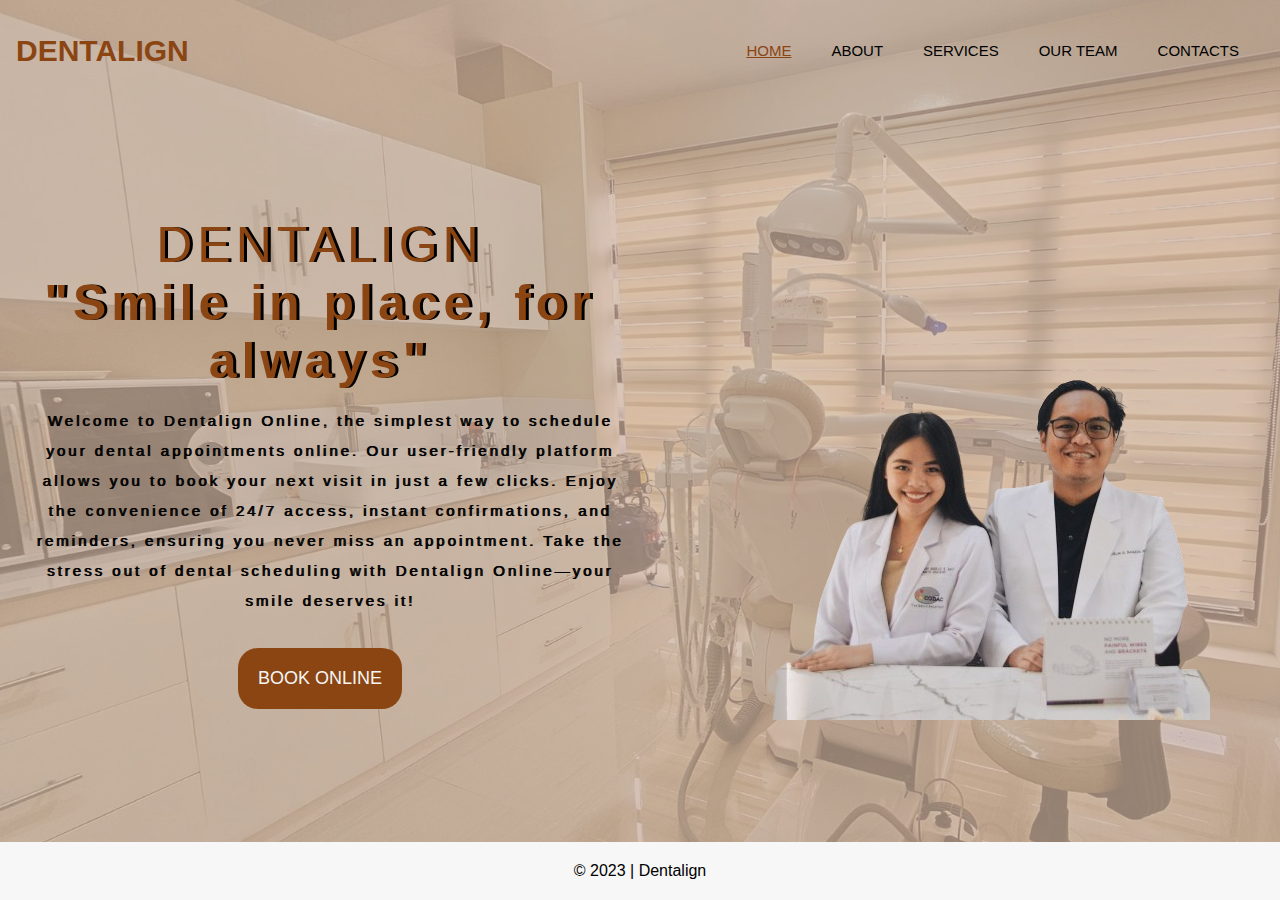
<file: Dentalign/index.html>
<!DOCTYPE html>
<html>
<head>
    <meta charset="utf-8">
    <meta name="viewport" content="width=device-width, initial-scale=1">
    <title>Dentalign | Home</title>
    <link rel="stylesheet" type="text/css" href="style.css">
</head>
<body>
    <div class="wrapper">
    <nav>
            <div class="logo">DENTALIGN</div>
            <ul class="navbar">
                <li><a href="index.html" class="home">Home</a></li>
                <li><a href="about.html"class="">About</a></li>
                <li><a href="services.html"class="">Services</a></li>
                <li><a href="team.html"class="">Our Team</a></li>
                <li><a href="contact.html"class="">Contacts</a></li>
            </ul>
    </nav>
    <header class="index-header">
        <div class="index-content">
            <h1><span>DENTALIGN</span><br />"Smile in place, for always"</h1>
            <p>Welcome to Dentalign Online, the simplest way to schedule your dental appointments online. Our user-friendly platform allows you to book your next visit in just a few clicks. Enjoy the convenience of 24/7 access, instant confirmations, and reminders, ensuring you never miss an appointment. Take the stress out of dental scheduling with Dentalign Online—your smile deserves it!</p>
            <div class="index-main-btn">
            <a href="book.html" class="index-btn">BOOK ONLINE</a>
            </div>
        </div>
        <div class="index-image">
            <span class="index-image_bg"></span>
            <img src="home_img.png" alt="home image">
        </div>
    </header>
    <footer class="footer">
        <p>&copy; 2023 | Dentalign </p>
    </footer>
    </div>
    
</body>
</html>
</file>
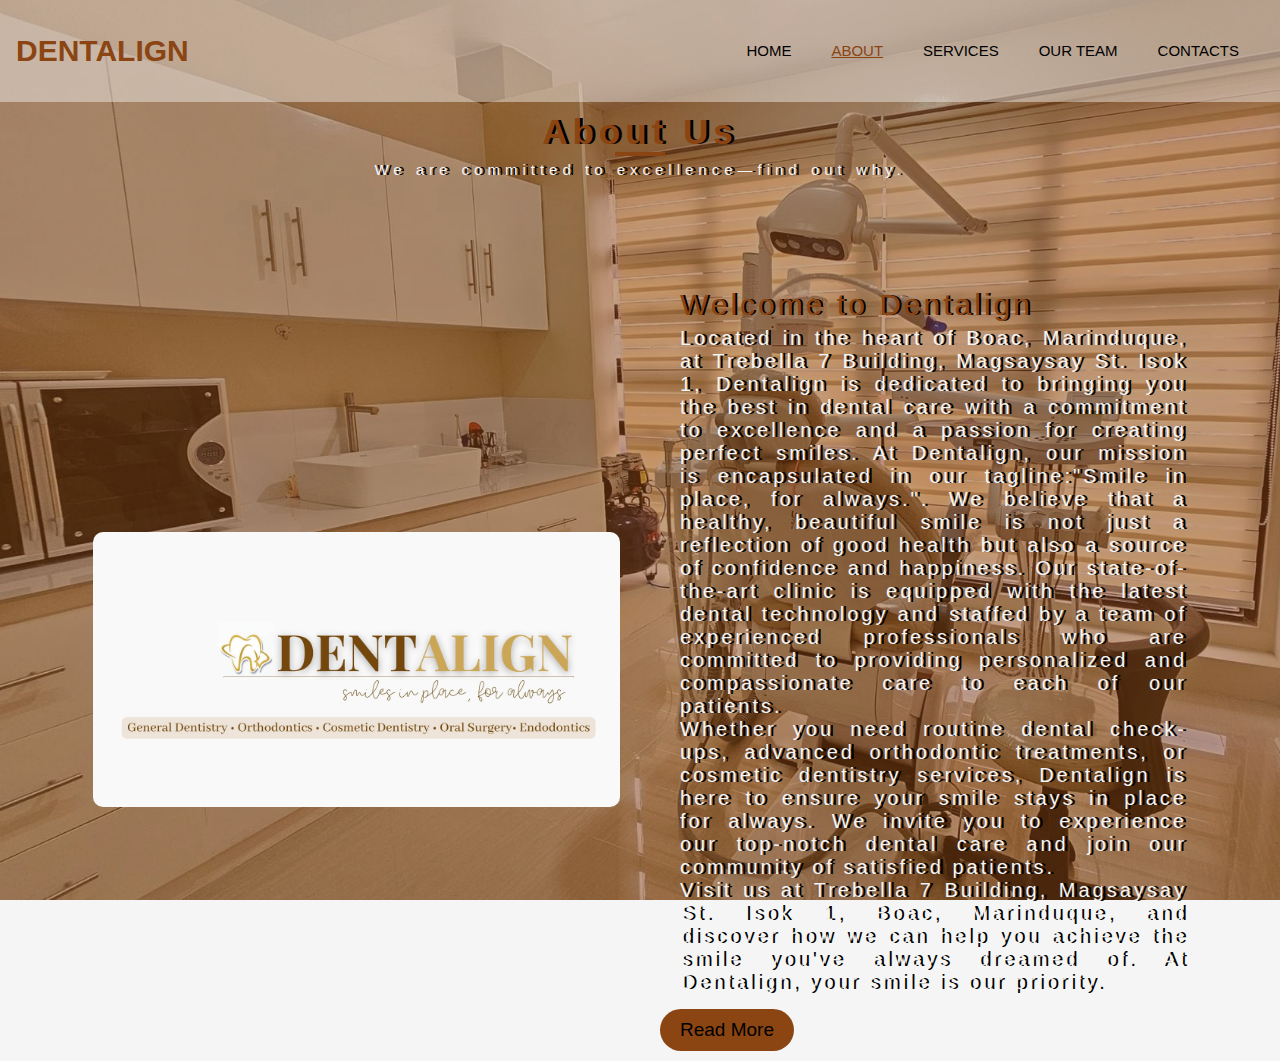
<file: Dentalign/about.html>
<!DOCTYPE html>
<html>
<head>
	<meta charset="utf-8">
    <meta name="viewport" content="width=device-width, initial-scale=1">
	<title>Dentalign | About Us</title>
	<link rel="stylesheet" type="text/css" href="style.css">
</head>
<body>
    <div class="wrapper">
    <nav>
        <div class="logo">DENTALIGN</div>
            <ul class="navbar">
                <li><a href="index.html" class="">Home</a></li>
                <li><a href="about.html" class="abt">About</a></li>
                <li><a href="services.html" class="">Services</a></li>
                <li><a href="team.html" class="">Our Team</a></li>
                <li><a href="contact.html" class="">Contacts</a></li>
            </ul>
    </nav>
    	<section class="about">
        <div class="about-content">
            <h2>About Us</h2>
            <p>We are committed to excellence—find out why.</p>
        </div>
		<div class="about-container">
			<section class="about-input">
				<div class="about-image">
					<img src="abtimage.jpg">
				</div>
				<div class="about-content2">
					<h3>Welcome to Dentalign</h3>
					<p>Located in the heart of Boac, Marinduque, at Trebella 7 Building, Magsaysay St. Isok 1, Dentalign is dedicated to bringing you the best in dental care with a commitment to excellence and a passion for creating perfect smiles. 
					
					At Dentalign, our mission is encapsulated in our tagline:"Smile in place, for always.". We believe that a healthy, beautiful smile is not just a reflection of good health but also a source of confidence and happiness. Our state-of-the-art clinic is equipped with the latest dental technology and staffed by a team of experienced professionals who are committed to providing personalized and compassionate care to each of our patients.
					<br>
					Whether you need routine dental check-ups, advanced orthodontic treatments, or cosmetic dentistry services, Dentalign is here to ensure your smile stays in place for always. We invite you to experience our top-notch dental care and join our community of satisfied patients.
				</br>
					Visit us at Trebella 7 Building, Magsaysay St. Isok 1, Boac, Marinduque, and discover how we can help you achieve the smile you've always dreamed of. At Dentalign, your smile is our priority.</p>
				<a href="readmore.html" class="abt-button">Read More</a>
				</div>
			</section>
		</div>
</body>
</html>
</file>
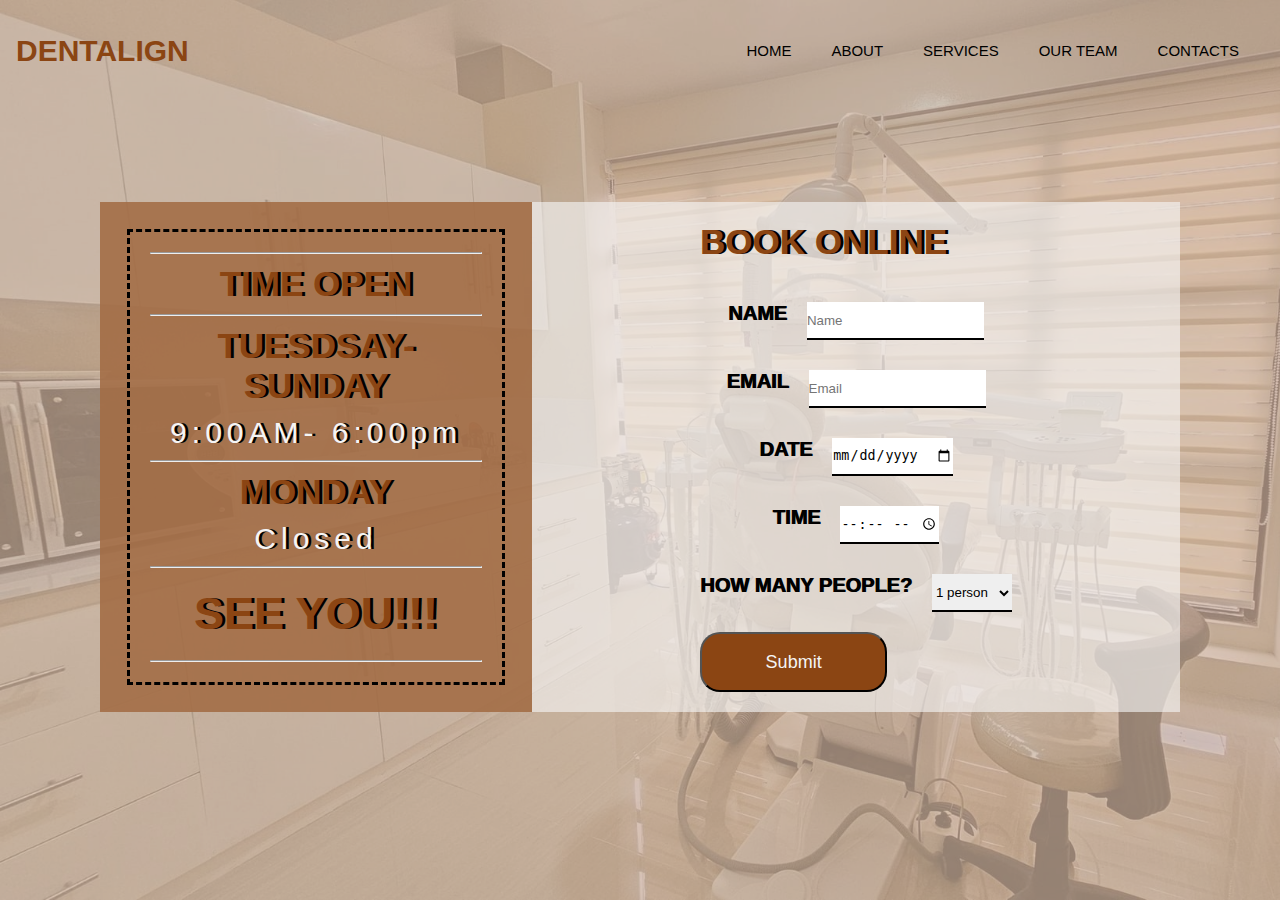
<file: Dentalign/book.html>
<!DOCTYPE html>
<html>
<head>
	<meta charset="utf-8">
    <meta name="viewport" content="width=device-width, initial-scale=1">
	<title>Dentalign | Book Online</title>
	<link rel="stylesheet" type="text/css" href="style.css">

</head>
<body class="bodys">
    <section>
    <div class="wrapper">
    <nav>
            <div class="logo">DENTALIGN</div>
            <ul class="navbar">
                <li><a href="index.html" class="">Home</a></li>
                <li><a href="about.html" class="">About</a></li>
                <li><a href="services.html" class="">Services</a></li>
                <li><a href="team.html" class="">Our Team</a></li>
                <li><a href="contact.html" class="">Contacts</a></li>
            </ul>
    </nav>
    
   <div class="book-container">
       <div class="book-time">
        <hr>
           <h2 class="book-open">Time Open</h2>
           <hr>
           <h3 class="book-open">Tuesdsay-Sunday</h3>
           <p class="book-days">9:00AM- 6:00pm</p>
            
            <hr>
           <h3 class="book-open">Monday</h3>
           <p class="book-days">Closed</p>
           
           <hr>

           <h4 class="book-see">See you!!!</h4>
           <hr>
       </div>

       <div class="book-form">
           <form action="#">
            <h2 class="book-online">Book Online</h2>

            <div class="form-field">
                <p>Name</p>
                <input type="text" placeholder="Name">
            </div>
            <div class="form-field">
                <p>Email</p>
                <input type="email" placeholder="Email">
            </div>
            <div class="form-field">
                <p>Date</p>
                <input type="date">
            </div>
            <div class="form-field">
                <p>Time</p>
                <input type="time">
            </div>
            <div class="form-field">
                <p>How many people?</p>
                <select name="select" id="#">
                    <option value="1">1 person</option>
                    <option value="2">2 person</option>
                    <option value="3">3 person</option>
                    <option value="4">4 person</option>
                    <option value="5">5 person</option>
                    <option value="5+">5+ person</option>
                </select>
            </div>

            <button class="book-btn">Submit</button>
           </form>
       </div>
   </div> 
	</section>
</body>
</html>
</file>
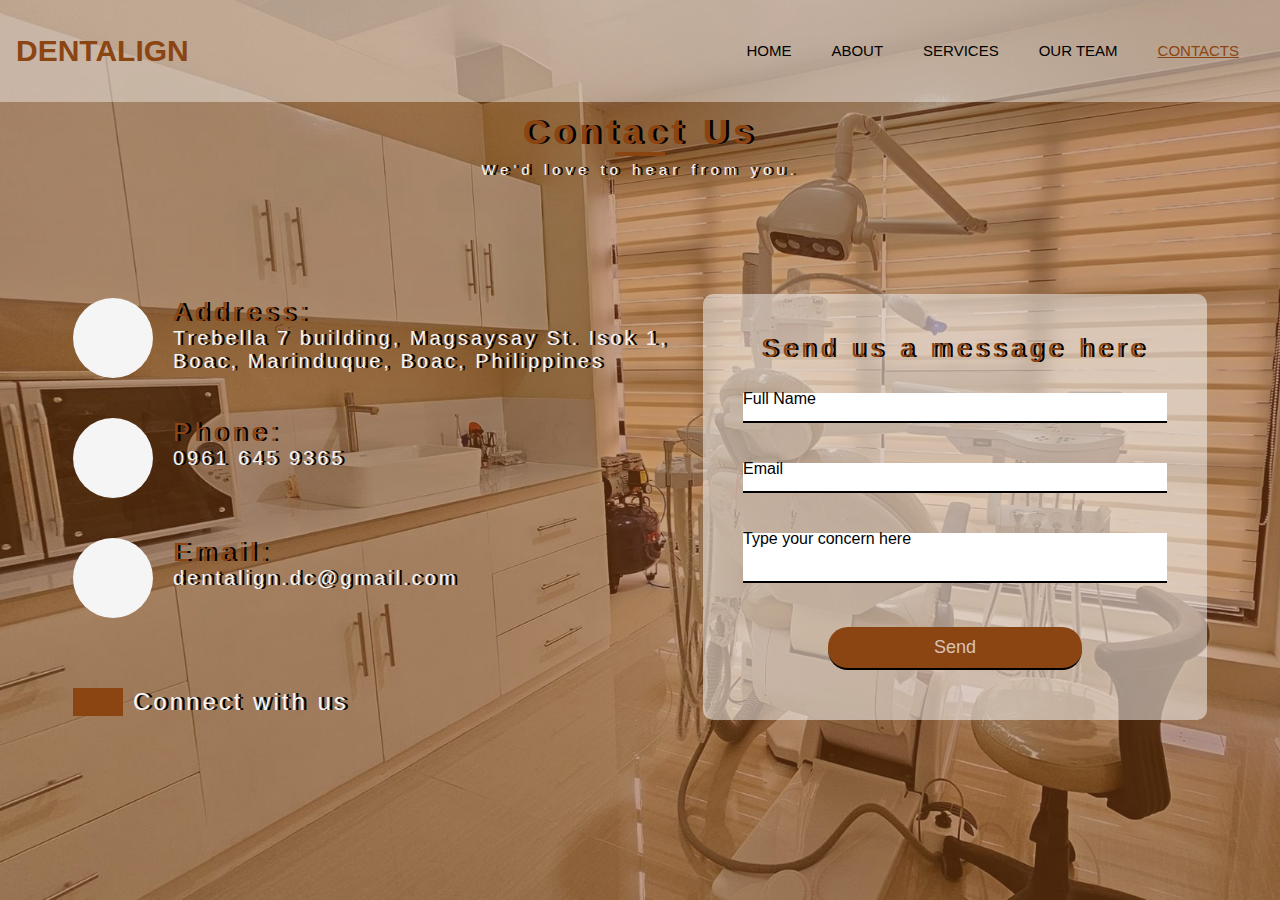
<file: Dentalign/contact.html>
<!DOCTYPE html>
<html>
<head>
    <meta charset="utf-8">
    <meta name="viewport" content="width=device-width, initial-scale=1">
    <title>Dentalign | Contacts</title>
    <link rel="stylesheet" href="https://cdnjs.cloudflare.com/ajax/libs/font-awesome/6.5.2/css/all.min.css" integrity="sha512-SnH5WK+bZxgPHs44uWIX+LLJAJ9/2PkPKZ5QiAj6Ta86w+fsb2TkcmfRyVX3pBnMFcV7oQPJkl9QevSCWr3W6A==" crossorigin="anonymous" referrerpolicy="no-referrer" />
    <link rel="stylesheet" type="text/css" href="style.css">
</head>
<body>
    <div class="wrapper">
    <nav>
            <div class="logo">DENTALIGN</div>
            <ul class="navbar">
                <li><a href="index.html" class="">Home</a></li>
                <li><a href="about.html">About</a></li>
                <li><a href="services.html">Services</a></li>
                <li><a href="team.html">Our Team</a></li>
                <li><a href="contact.html" class="cntact">Contacts</a></li>
            </ul>
    </nav>
    <section class="contact">
        <div class="contact-content">
            <h2>Contact Us</h2>
            <p>We'd love to hear from you.</p>
        </div>
        <div class="contact-container">
            <div class="contact-information">
            <div class="contact-box">
                <div class="contact-icon"><b></b><i class="fa-solid fa-location-dot"></i></div>
                <div class="contact-text">
                    <h3>Address:</h3>
                    <p>Trebella 7 building, Magsaysay St. Isok 1,<br> Boac, Marinduque, Boac, Philippines</p>
                </div>
            </div>
            <div class="contact-box">
                <div class="contact-icon"><b></b><i class="fa-solid fa-phone"></i></div>
                <div class="contact-text">
                    <h3>Phone:</h3>
                    <p>0961 645 9365</p>
                </div>
            </div>
            <div class="contact-box">
                <div class="contact-icon"><b></b><i class="fa-solid fa-envelope"></i></div>
                <div class="contact-text">
                    <h3>Email:</h3>
                    <p>dentalign.dc@gmail.com</p>
                </div>
            </div>
            <h2 class="contact-connect">Connect with us</h2>
            <ul class="contact-social">
                <li><a href="https://web.facebook.com/dentalign.dc"><i class="fa-brands fa-facebook"></i></a></li>
                <li><a href="https://l.facebook.com/l.php?u=https%3A%2F%2Fwww.instagram.com%2F_u%2Fdentalign.dc%3Ffbclid%3DIwZXh0bgNhZW0CMTAAAR22yFFrYqE0rkzRMgeFTSpZ2F_u732TX2L7kSqdXqBbot2kLYU686VX4n4_aem_AZ1QkUs7dGy8vLhBMSYVUdM5I4u0jzqMphQ9RMLC3S9wBBhmCxWE0hCdPNErWnyS3C2q1H2hcm1hThOGphtSkJmc&h=AT2eAIkfROtXcFkeIFLZitkEEdLx6Aun_yIsmvJEx1M6uq29ldedUCvvbu2VB2DLFPdqgh6ak3zVp7dI6EwHQMXfzXI6UaLn4MMhHJjJtEB3VX_ZETjg3sOsEsZY8ybz0N3QOM4rRT1ZPh8h"><i class="fa-brands fa-instagram"></i></a></li>
            </ul>
        </div>
        <div class="contact-contactForm">
            <form>
                <h2>Send us a message here</h2>
                <div class="contact-inputBox">
                    <input type="text" name="" required="required">
                    <span>Full Name</span>
                </div>
                <div class="contact-inputBox">
                    <input type="text" name="" required="required">
                    <span>Email</span>
                </div>
                <div class="contact-inputBox">
                    <textarea required="required"></textarea>
                    <span>Type your concern here</span>
                </div>
                <div class="contact-inputBox">
                <input type="submit" name="" value="Send">
                </div>
            </form>
        </div>
        </div>
    </section>
    
</body>
</html>
</file>
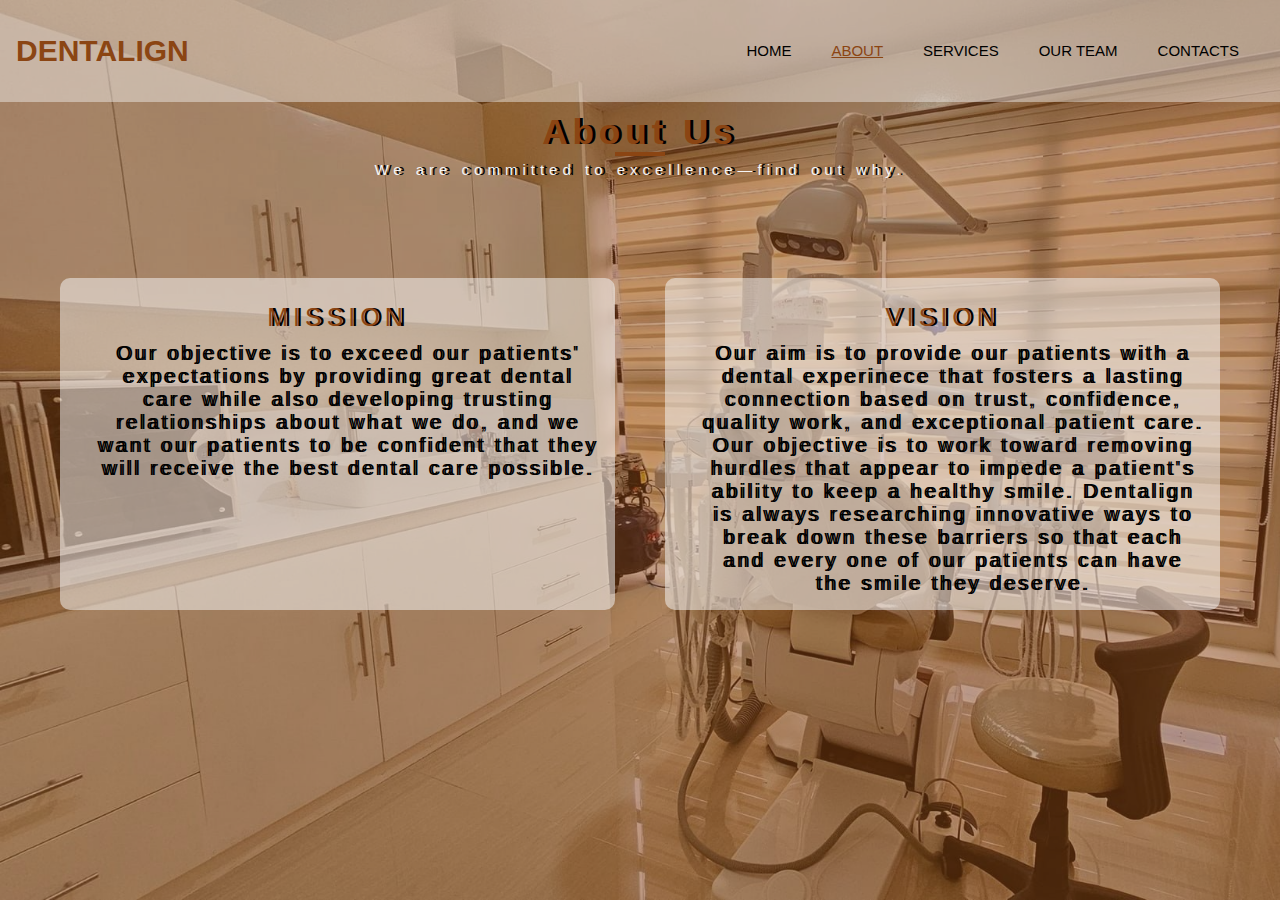
<file: Dentalign/readmore.html>
<!DOCTYPE html>
<html>
<head>
	<meta charset="utf-8">
    <meta name="viewport" content="width=device-width, initial-scale=1">
	<title>Dentalign | Our Team</title>
    <link rel="stylesheet" href="https://cdnjs.cloudflare.com/ajax/libs/font-awesome/6.5.2/css/all.min.css" integrity="sha512-SnH5WK+bZxgPHs44uWIX+LLJAJ9/2PkPKZ5QiAj6Ta86w+fsb2TkcmfRyVX3pBnMFcV7oQPJkl9QevSCWr3W6A==" crossorigin="anonymous" referrerpolicy="no-referrer" />
	<link rel="stylesheet" type="text/css" href="style.css">
</head>
<body>
    <div class="wrapper">
    <nav>
        <div class="logo">DENTALIGN</div>
            <ul class="navbar">
                <li><a href="index.html" class="">Home</a></li>
                <li><a href="about.html" class="abt">About</a></li>
                <li><a href="services.html" class="">Services</a></li>
                <li><a href="team.html" class="">Our Team</a></li>
                <li><a href="contact.html" class="">Contacts</a></li>
            </ul>
    </nav>
    <section class="about">
        <div class="about-content">
            <h2>About Us</h2>
            <p>We are committed to excellence—find out why.</p>
        </div>
        <div class="readmore-content">
            <div class="readmore-input">
                <div class="readmore-icon">
                    <i class="fa-solid fa-book"></i>
                    </div>
                    <h3>MISSION</h3>
                    <p>Our objective is to exceed our patients' expectations by providing great dental care while also developing trusting relationships about what we do, and we want our patients to be confident that they will receive the best dental care possible.</p>
            </div>
            <div class="readmore-input">
                <div class="readmore-icon">
                    <i class="fa-solid fa-book"></i>
                    </div>
                    <h3>VISION</h3>
                    <p>Our aim is to provide our patients with a dental experinece that fosters a lasting connection based on trust, confidence, quality work, and exceptional patient care. Our objective is to work toward removing hurdles that appear to impede a patient's ability to keep a healthy smile. Dentalign is always researching innovative ways to break down these barriers so that each and every one of our patients can have the smile they deserve.</p>
            </div>
        </div>
    </section>
    
</body>
</html>
</file>
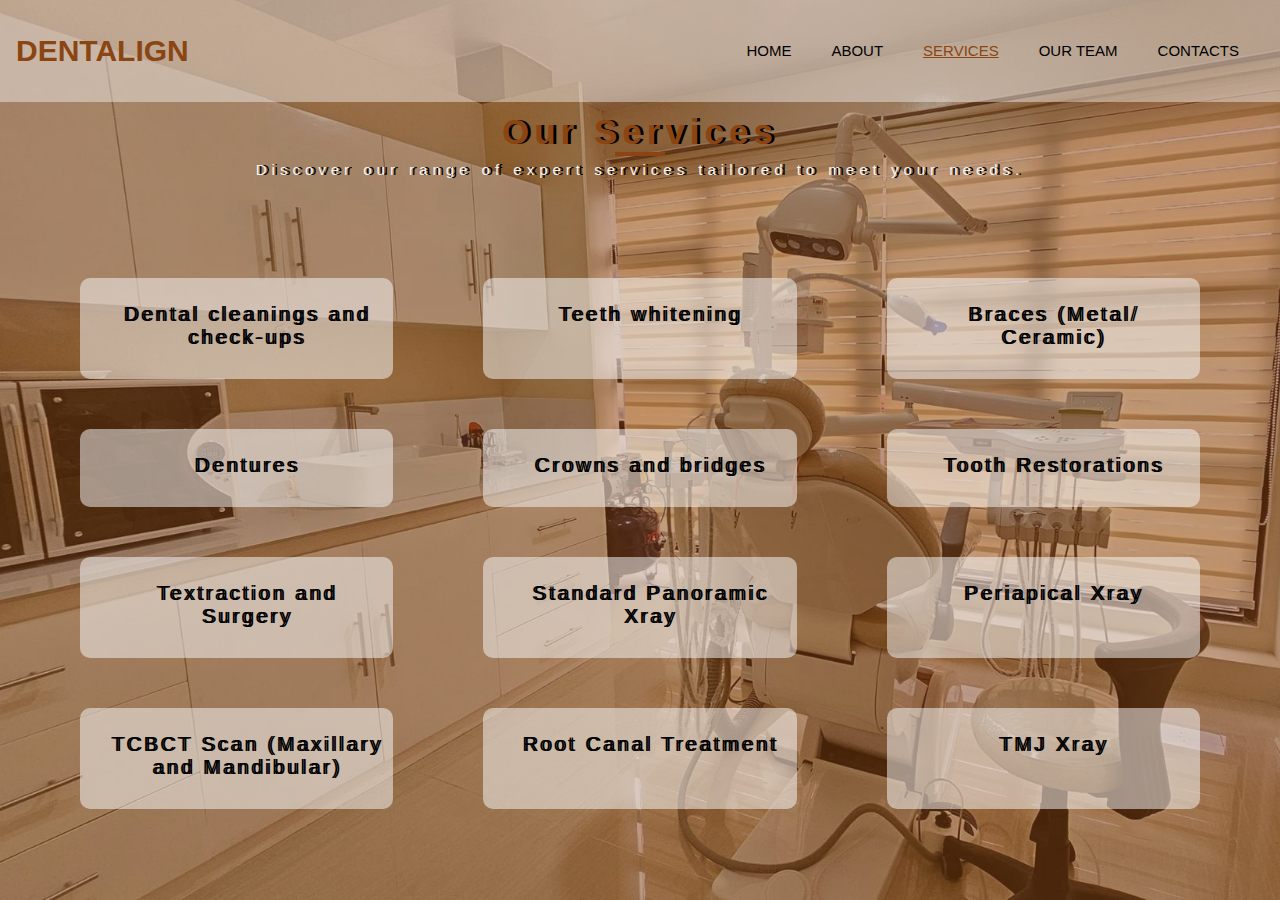
<file: Dentalign/services.html>
<!DOCTYPE html>
<html>
<head>
	<meta charset="utf-8">
    <meta name="viewport" content="width=device-width, initial-scale=1">
	<title>Dentalign | Services</title>
	<link rel="stylesheet" href="https://cdnjs.cloudflare.com/ajax/libs/font-awesome/6.5.2/css/all.min.css" integrity="sha512-SnH5WK+bZxgPHs44uWIX+LLJAJ9/2PkPKZ5QiAj6Ta86w+fsb2TkcmfRyVX3pBnMFcV7oQPJkl9QevSCWr3W6A==" crossorigin="anonymous" referrerpolicy="no-referrer" />
	<link rel="stylesheet" type="text/css" href="style.css">

</head>
<body>
    <div class="wrapper">
    <nav>
        <div class="logo">DENTALIGN</div>
            <ul class="navbar">
                <li><a href="index.html" class="">Home</a></li>
                <li><a href="about.html" class="">About</a></li>
                <li><a href="services.html" class="srvice">Services</a></li>
                <li><a href="team.html" class="">Our Team</a></li>
                <li><a href="contact.html" class="">Contacts</a></li>
            </ul>
    </nav>
    	<section class="services">
        <div class="services-content">
            <h2>Our Services</h2>
            <p>Discover our range of expert services tailored to meet your needs.</p>
        </div>
        <div  class="services-row">
        <div class="services-container">
        	<i class="fa-solid fa-tooth"></i>
        	<h3>Dental cleanings and check-ups</h3>
        </div>
        <div class="services-container">
        	<i class="fa-solid fa-tooth"></i>
        	<h3>Teeth whitening</h3>
        </div>
        <div class="services-container">
        	<i class="fa-solid fa-tooth"></i>
        	<h3>Braces (Metal/ Ceramic)</h3>
        </div>
        <div class="services-container">
        	<i class="fa-solid fa-tooth"></i>        	
            <h3>Dentures</h3>
        </div>
        <div class="services-container">
            <i class="fa-solid fa-tooth"></i>
            <h3>Crowns and bridges</h3>
        </div>
        <div class="services-container">
            <i class="fa-solid fa-tooth"></i>
            <h3>Tooth Restorations</h3>
        </div>
        <div class="services-container">
            <i class="fa-solid fa-tooth"></i>
            <h3>Textraction and Surgery</h3>
        </div>
        <div class="services-container">
            <i class="fa-solid fa-tooth"></i>
            <h3>Standard Panoramic Xray</h3>
        </div>
        <div class="services-container">
           <i class="fa-solid fa-tooth"></i>
            <h3>Periapical Xray</h3>
        </div>
        <div class="services-container">
            <i class="fa-solid fa-tooth"></i>
            <h3>TCBCT Scan (Maxillary and Mandibular)</h3>
        </div>
        <div class="services-container">
            <i class="fa-solid fa-tooth"></i>
            <h3>Root Canal Treatment</h3>
        </div>
        <div class="services-container">
            <i class="fa-solid fa-tooth"></i>
            <h3>TMJ Xray</h3>
        </div>
        </div>
    	</section>
        
</body>
</html>
</file>
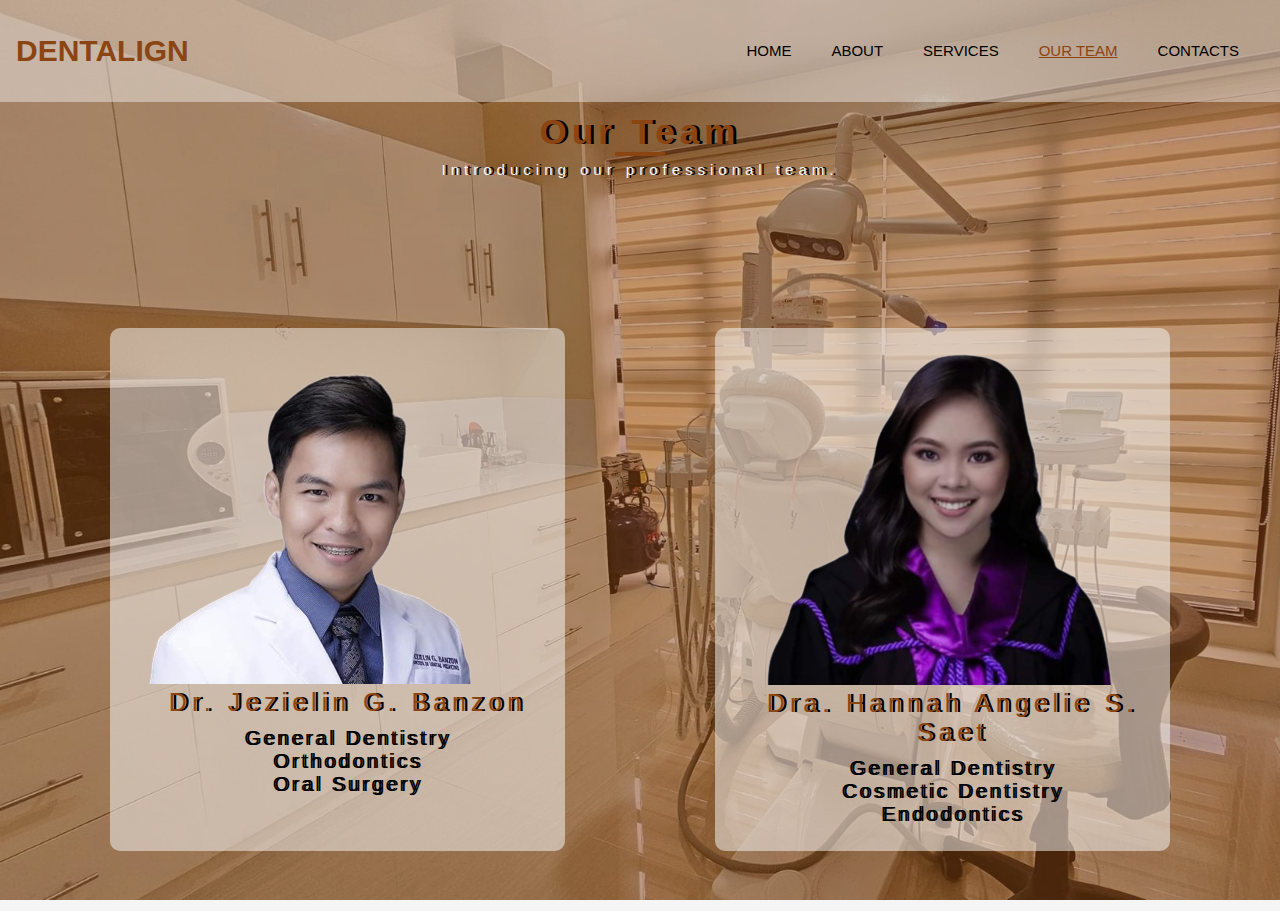
<file: Dentalign/team.html>
<!DOCTYPE html>
<html>
<head>
	<meta charset="utf-8">
    <meta name="viewport" content="width=device-width, initial-scale=1">
	<title>Dentalign | Our Team</title>
	<link rel="stylesheet" type="text/css" href="style.css">

</head>
<body>
    <div class="wrapper">
    <nav>
        <div class="logo">DENTALIGN</div>
            <ul class="navbar">
                <li><a href="index.html" class="">Home</a></li>
                <li><a href="about.html" class="">About</a></li>
                <li><a href="services.html" class="">Services</a></li>
                <li><a href="team.html" class="tm">Our Team</a></li>
                <li><a href="contact.html" class="">Contacts</a></li>
            </ul>
    </nav>
    	<section class="team">
        <div class="team-content">
            <h2>Our Team</h2>
            <p>Introducing our professional team.</p>
        </div>
        <div  class="team-row">
        <div class="team-container">
        	<img src="member1.png">
        	<h3>Dr. Jezielin G. Banzon</h3>
        	<p>
        			General Dentistry
        			<br>
        			Orthodontics
        			<br>
        			Oral Surgery
        	</p>
        </div>
        <div class="team-container">
        	<img src="member2.png">
        	<h3>Dra. Hannah Angelie S. Saet</h3>
        	<p>
        			General Dentistry
        			<br>
        			Cosmetic Dentistry
        			<br>
        			Endodontics
        	</p>
        </div>
        </div>
    	</section>
        
</body>
</html>
</file>
<file: Dentalign/style.css>
*
{
    margin: 0;
    padding: 0;
    box-sizing: border-box;
}
body 
{
    background: url(bgi.jpg);
    background-color: whitesmoke;
    background-size: cover;
    background-attachment: fixed;
    background-repeat: no-repeat;
    font-family: Arial, sans-serif;
 
}
.wrapper 
{
    margin: auto;
    background-color: rgba(245, 245, 245, 0.445);
    display: flex;
    flex-direction: column;
    height: 100vh;
}
.wrapper nav
{
    padding: 32px 16px;
    display: flex;
    align-items: center;
    justify-content:space-between ;
    gap: 16px;
}
.wrapper .logo
{
    font-size: 30px;
    font-weight: 600;
    color: saddlebrown;
}
.wrapper .navbar
{
    padding: 10px 5px;
    display: flex;
    align-items: center;
    list-style-type: none;
    text-transform: uppercase;
}
.wrapper .navbar a
{
    font-size: 15px;
    font-weight: 500;
    color: black;
    padding: 20px;
    text-decoration: none;
}
.wrapper .navbar a:hover
{
    color: saddlebrown;
}
.wrapper .navbar .home
{
    color: saddlebrown;
    text-decoration: underline;
}
.index-header
{
    text-align: center;
    padding: 0 16px;
    flex: 1;
    display: grid;
    grid-template-columns: repeat(2, 1fr);
    gap: 32px;
    align-items: center;
}
.index-header .index-content h1
{
    margin-bottom: 16px;
    font-size: 50px;
    font-weight: 700;
    color: saddlebrown;
    border: 5px;
    letter-spacing: 5px;
    text-shadow: 3px 0px 0px black;
}
.index-header .index-content h1 span
{
    font-weight: 400;
}
.index-header .index-content p
{
    color: black;
    font-size: 15px;
    letter-spacing: 3px;
    font-weight:200;
    margin-left: 20px;
    text-shadow: 1px 0px 0px black;
    margin-bottom: 32px;
    line-height: 30px;
}
.index-main-btn
{
    display: flex;
    justify-content: center;
}
.index-main-btn .index-btn
{
    display: inline-block;
    padding: 20px 20px;
    margin-bottom: 20px;
    background: saddlebrown;
    color: whitesmoke;
    border-radius: 20px;
    font-size: 18px;
    text-decoration: none;
    transition: transform .5s;
}
.index-main-btn  .index-btn:hover
{
    color: black;
    background-color: whitesmoke;
    background: transparent;
    border: 2px black solid;
}
.index-main-btn .index-image
{
    position: relative;
    text-align: center;
    isolation: isolate;
}
.index-image .index-image_bg
{
    position: absolute;
    top: 50%;
    left: 50%;
    transform: translate(-50%, -50%);
    height: 450px;
    width: 450px;
    background-color: transparent;
    border-radius: 100%;
    z-index: -1;
}


.wrapper .navbar .abt
{
    color: saddlebrown;
    text-decoration: underline;
}
.about 
{
    width: 100%;
    height: 100vh;
    padding: 10px 10px;
    background: url(bgi.jpg);
    background-size: cover;
    background-attachment: fixed;
    background-repeat: no-repeat; 
}
.about .about-content
{
    text-align: center;
}
.about .about-content h2 
{
    color: saddlebrown;
    border: 5px;
    font-size: 35px;
    font-weight: 600;
    letter-spacing: 5px;
    text-shadow: 3px 0px 0px black;
}
.about .about-content h2::after
{
    content: "";
    height: 4px;
    width: 50px;
    background-color: saddlebrown;
    display: block;
    margin: auto;
}
.about .about-content p 
{
    margin-top: 5px;
    color: whitesmoke;
    font-size: 15px;
    letter-spacing: 5px;
    font-weight:300;
    text-shadow: 3px 0px 0px black;
}
.about-container
{
    width: 90%;
    padding: 10px 20px;
    margin: 0 auto;
    margin-top: 100px;
}
.about-container .about-input
{
    display: flex;
    justify-content: space-between;
    align-items: center;
    flex-wrap: wrap;
}
.about-image
{
    flex: 1;
    margin-right: 40px;
    overflow: hidden;
}
.about-image img
{
    max-width: 100%;
    transition: transform .5s;
    display: block;
    border-radius: 10px;
}
.about-image:hover img
{
    transform: scale(1.1);
}
.about-content2 
{
    flex: 1;
    text-align: justify;
}
.about-content2 h3 
{
    margin-bottom: 5px;
    color: saddlebrown;
    font-size: 30px;
    letter-spacing: 3px;
    font-weight:300;
    margin-left: 20px;
    text-shadow: 2px 0px 0px black;
}
.about-content2 p 
{
    color: whitesmoke;
    font-size: 20px;
    letter-spacing: 3px;
    font-weight:300;
    margin-left: 20px;
    text-shadow: 3px 0px 0px black;
}
.about-content2 .abt-button
{
    display: inline-block;
    padding: 10px 20px;
    color: black;
    font-size: 19px;
    text-decoration: none;
    border-radius: 25px;
    margin-top: 15px;
    transition: 0.3s ease;
    background-color: saddlebrown;
}
.about-content2 .abt-button:hover
{
    background-color: whitesmoke;
}


.wrapper .navbar .srvice
{
    color: saddlebrown;
    text-decoration: underline;
}
.services
{
    height: 100vh;
    width: 100%;
    padding: 10px 10px;
    background: url(bgi.jpg);
     background-size: cover;
    background-attachment: fixed;
    background-repeat: no-repeat;
}
.services .services-content
{
    text-align: center;
}
.services .services-content h2 
{
    color: saddlebrown;
    border: 5px;
    font-size: 35px;
    font-weight: 600;
    letter-spacing: 5px;
    text-shadow: 3px 0px 0px black;
}
.services .services-content h2::after
{
    content: "";
    height: 4px;
    width: 50px;
    background-color: saddlebrown;
    display: block;
    margin: auto;
}
.services .services-content p 
{
    margin-top: 5px;
    color: whitesmoke;
    font-size: 15px;
    letter-spacing: 5px;
    font-weight:300;
    text-shadow: 3px 0px 0px black;
}
.services-row 
{
    display: grid;
    grid-template-columns: repeat(auto-fit, minmax(300px, 1fr));
    grid-gap: 50px;
    margin-top: 100px;
    margin-left: 50px;
    margin-right: 50px;
    margin-bottom: 50px;
}
.services-row .services-container
{
    background-color: rgba(245, 245, 245, 0.527);
    padding: 25px 10px;
    text-align: center;
    border-radius: 10px;
    margin-left: 20px;
    margin-right: 20px;
    transition: transform .5s;
}
.services-row .services-container:hover
{
    transform: scale(1.1);
}
.services-row .services-container i 
{
    font-size: 40px;
    color: saddlebrown;
    margin-bottom: 10px;
}
.services-row .services-container h3 
{
    margin-bottom: 5px;
    color: black;
    font-size: 20px;
    letter-spacing: 3px;
    font-weight:300;
    margin-left: 20px;
    text-shadow: 2px 0px 0px black;
}


.wrapper .navbar .tm
{
    color: saddlebrown;
    text-decoration: underline;
}
.team 
{
    height: 100vh;
    width: 100%;
    padding: 10px 10px;
    background: url(bgi.jpg);
    background-size: cover;
    background-attachment: fixed;
    background-repeat: no-repeat;
    position: relative;
    text-align: center;
}
.team .team-content
{
    text-align: center;
}
.team  .team-content h2 
{
    color: saddlebrown;
    border: 5px;
    font-size: 35px;
    font-weight: 600;
    letter-spacing: 5px;
    text-shadow: 3px 0px 0px black;
}
.team  .team-content h2::after
{
    content: "";
    height: 4px;
    width: 50px;
    background-color: saddlebrown;
    display: block;
    margin: auto;
}
.team  .team-content p 
{
    margin-top: 5px;
    color: whitesmoke;
    font-size: 15px;
    letter-spacing: 5px;
    font-weight:300;
    text-shadow: 3px 0px 0px black;
}
.team-row 
{
    display: grid;
    grid-template-columns: repeat(auto-fit, minmax(300px, 1fr));
    grid-gap: 50px;
    margin-top: 50px;
    margin-left: 50px;
    margin-right: 50px;
    margin-bottom: 50px;
}
.team-row .team-container
{
    background-color: rgba(245, 245, 245, 0.527);
    padding: 25px 10px;
    text-align: center;
    border-radius: 10px;
    margin-top: 100px;
    margin-left: 50px;
    margin-right: 50px;
    transition: transform .5s;
}
.team-row .team-container:hover
{
    transform: scale(1.1);
}
.team-row .team-container h3 
{
    color: saddlebrown;
    border: 5px;
    font-size: 25px;
    font-weight: 500;
    letter-spacing: 5px;
    text-shadow: 3px 0px 0px black;
    text-align: center;
    margin-left: 20px;
}
.team-row .team-container p
{
    color: black;
    font-size: 20px;
    letter-spacing: 3px;
    font-weight:300;
    margin-top: 10px;
    margin-left: 20px;
    text-shadow: 2px 0px 0px black;
}


.wrapper .navbar .cntact
{
    color: saddlebrown;
    text-decoration: underline;
}
.contact
{
    height: 100vh;
    width: 100%;
    padding: 10px 10px;
    background: url(bgi.jpg);
     background-size: cover;
    background-attachment: fixed;
    background-repeat: no-repeat;
}
.contact .contact-content
{
    text-align: center;
}
.contact .contact-content h2
{
    color: saddlebrown;
    border: 5px;
    font-size: 35px;
    font-weight: 600;
    letter-spacing: 5px;
    text-shadow: 3px 0px 0px black;
}
.contact .contact-content h2::after
{
    content: "";
    height: 4px;
    width: 50px;
    background-color: saddlebrown;
    display: block;
    margin: auto;
}
.contact .contact-content p
{
    margin-top: 5px;
    color: whitesmoke;
    font-size: 15px;
    letter-spacing: 5px;
    font-weight:300;
    text-shadow: 3px 0px 0px black;
}
.contact-container
{
    width: 100%;
    margin-top: 100px;
    display: flex;
    justify-content: center;
    align-items: center;
}
.contact-container .contact-information
{
    width: 50%;
    display: flex;
    flex-direction: column;
}
.contact-container .contact-information .contact-box
{
    position: relative;
    padding: 20px 0;
    display: flex;
}
.contact-container .contact-information .contact-box .contact-icon
{
    min-width: 80px;
    height: 80px;
    background: whitesmoke;    
    display: flex;
    justify-content: center;
    align-items: center;
    border-radius: 50%;
    font-size: 30px;
}
.contact-container .contact-information .contact-box .contact-icon .contact-text 
{
    display: flex;
    flex-direction: column;
    margin-left: 20px;
    font-size: 20px;
    text-align: left;
}
.contact-container .contact-information .contact-box .contact-text h3
{
    color: saddlebrown;
    border: 5px;
    font-size: 25px;
    font-weight: 500;
    letter-spacing: 5px;
    text-shadow: 3px 0px 0px black;
    text-align: left;
    margin-left: 20px;
}
.contact-container .contact-information .contact-box .contact-text p
{
    color: whitesmoke;
    font-size: 20px;

    letter-spacing: 3px;
    font-weight:300;
    margin-left: 20px;
    text-shadow: 3px 0px 0px black;
}
.contact-connect 
{
    text-align: left;
    color: whitesmoke;
    text-shadow: 3px 0px 0px black;
    margin-top: 50px;
     letter-spacing: 3px;
    font-weight: 500;
    border-left: 50px solid saddlebrown;
    padding-left: 10px;
    
}
.contact-social
{
    display: flex;
    gap: 30px;
    margin-left: 60px;
    margin-top: 20px;
    font-size: 40px;
}
.contact-social li
{
    list-style: none;
}
.contact-social li a
{
    color: black;
    font-size: 24;
    transition: 0.25s;
}
.contact-social li a:hover
{
    color: saddlebrown;
} 
.contact-contactForm 
{
    width: 40%;
    padding: 40px;
    background-color: rgba(245, 245, 245, 0.527);
    border-radius: 10px;
    transition: transform .5s;
    text-align: center;
    justify-content: center;
}
.contact-contactForm:hover
{
    transform: scale(1.1);
}
.contact-contactForm form 
{
    background: transparent;
}
.contact-contactForm h2 
{
    font-size: 25px;
    color: saddlebrown;
    font-weight: 500;
    color: saddlebrown;
    border: 5px;
    letter-spacing: 5px;
    text-shadow: 3px 0px 0px black;
}
.contact-contactForm .contact-inputBox 
{
    position: relative;
    width: 100%;
    margin-top: 10px;
}
.contact-contactForm .contact-inputBox input, 
.contact-contactForm .contact-inputBox textarea
{
    width: 100%;
    padding: 5px 0;
    font-size: 16px;
    margin: 10px 0;
    border: none;
    border-bottom: 2px solid black;
    outline: none;
    resize: none;
}
.contact-contactForm .contact-inputBox span 
{
    position: absolute;
    left: 0;
    padding: 5px 0;
    font-size: 16px;
    margin: 2px 0;
    pointer-events: none;
    transform: 0.5s;
    color: black;
}
.contact-contactForm .contact-inputBox input:focus ~ span,
.contact-contactForm .contact-inputBox input:valid ~ span,
.contact-contactForm .contact-inputBox textarea:focus ~ span,
.contact-contactForm .contact-inputBox textarea:valid ~ span 
{
    color: saddlebrown;
    font-size: 12px;
    transform: translate(-20px);
}
.contact-contactForm .contact-inputBox input[type="submit"] 
{
    width: 60%;
    background: saddlebrown;
    border-radius: 20px;
    color: rgba(245, 245, 245, 0.726);
    cursor: pointer;
    padding: 10px;
    font-size: 18px;
}
.contact-contactForm .contact-inputBox input[type="submit"]:hover
{
    color: black;
    background: transparent;
}
.bodys .p{
    color: black;
}


.readmore-content
{
    text-align: center;
    display: grid;
    grid-template-columns: repeat(auto-fit, minmax(300px, 1fr));
    grid-gap: 50px;
    margin-top: 100px;
    margin-left: 50px;
    margin-right: 50px;
}
.readmore-content .readmore-input
{
    text-align: center;
    margin: 0 auto;
    padding: 15px 15px;
    background-color: rgba(245, 245, 245, 0.527);
    border-radius: 10px;
    transition: transform .5s;
}
.readmore-content .readmore-input:hover 
{
    transform: scale(1.1);
}
.readmore-content .readmore-input .readmore-icon
{
    font-size: 40px;
    margin-bottom: 10px;
    margin-top: 10px;
}
.readmore-content .readmore-input h3
{
    color: saddlebrown;
    border: 5px;
    font-size: 25px;
    font-weight: 500;
    letter-spacing: 5px;
    text-shadow: 3px 0px 0px black;
    text-align: center;
    margin-bottom: 10px;
}
.readmore-content .readmore-input p 
{
    color: black;
    font-size: 20px;
    letter-spacing: 3px;
    font-weight:300;
    margin-top: 10px;
    margin-left: 20px;
    text-shadow: 2px 0px 0px black;
}


.book-container
{
   background-color: rgba(245, 245, 245, 0.623);
   margin: 100px; 
   box-shadow: 10px 15px 20pxrgba(0, 0, 0, .1);
   display: grid;
   grid-template-columns: 40% 60%;
}
.book-container .book-time
{
    background-color: rgba(139, 69, 19, 0.692);
    padding: 50px;
    outline: 3px dashed black;
    outline-offset: -30px;
    text-align: center;
    color: white;
}
.book-container .book-time .book-open 
{
    font-size: 35px;
    margin-bottom: 10px;
    margin-top: 10px;
    text-transform: uppercase;
    color: saddlebrown;
    font-weight: 600;
    text-shadow: 3px 0px 0px black;
}
.book-container .book-time .book-days
{
    font-size: 30px;
    color: whitesmoke;
    margin-bottom: 10px;
    letter-spacing: 5px;
    font-weight:300;
    text-shadow: 3px 0px 0px black;
}
.book-container .book-time .book-see 
{
    font-size: 45px;
    margin-bottom: 20px;
    margin-top: 20px;
    text-transform: uppercase;
    color: saddlebrown;
    font-weight: 600;
    text-shadow: 3px 0px 0px black;
}
.book-form 
{
    padding: 20px 0;
    margin: 0 auto;
    color: black;
    display: flex;
    text-align: left;
}
form 
{
    display: grid;
    grid-row-gap: 10px;
}
form p 
{
    font-weight: 600;
    font-size: 20px;
    margin-right: 20px;
    text-transform: uppercase;
    color: black;
    text-shadow: 1px 0px 0px black;
}
.book-online 
{
    font-size: 35px;
    margin-bottom: 5px;
    text-transform: uppercase;
    color: saddlebrown;
    font-weight: 600;
    text-shadow: 3px 0px 0px black;
}
.book-form  .form-field 
{
    display: flex;
    text-align: left;
    justify-content: left;
    padding: 10px 0;
    margin: 0 auto;
}
.book-form  .form-field  input, select 
{
    pad: 10px 15px;
    outline: none;
    border: none;
    border-bottom: 2px solid black;
}
.book-btn 
{
    width: 60%;
    background: saddlebrown;
    border-radius: 20px;
    color: whitesmoke;
    cursor: pointer;
    padding: 10px;
    font-size: 18px;
}
.book-btn:hover 
{
    color: black;
    background: transparent;
}

.footer {
    background-color: #f7f7f7;
    padding: 20px;
    text-align: center;
    clear: both;
  }
</file>
